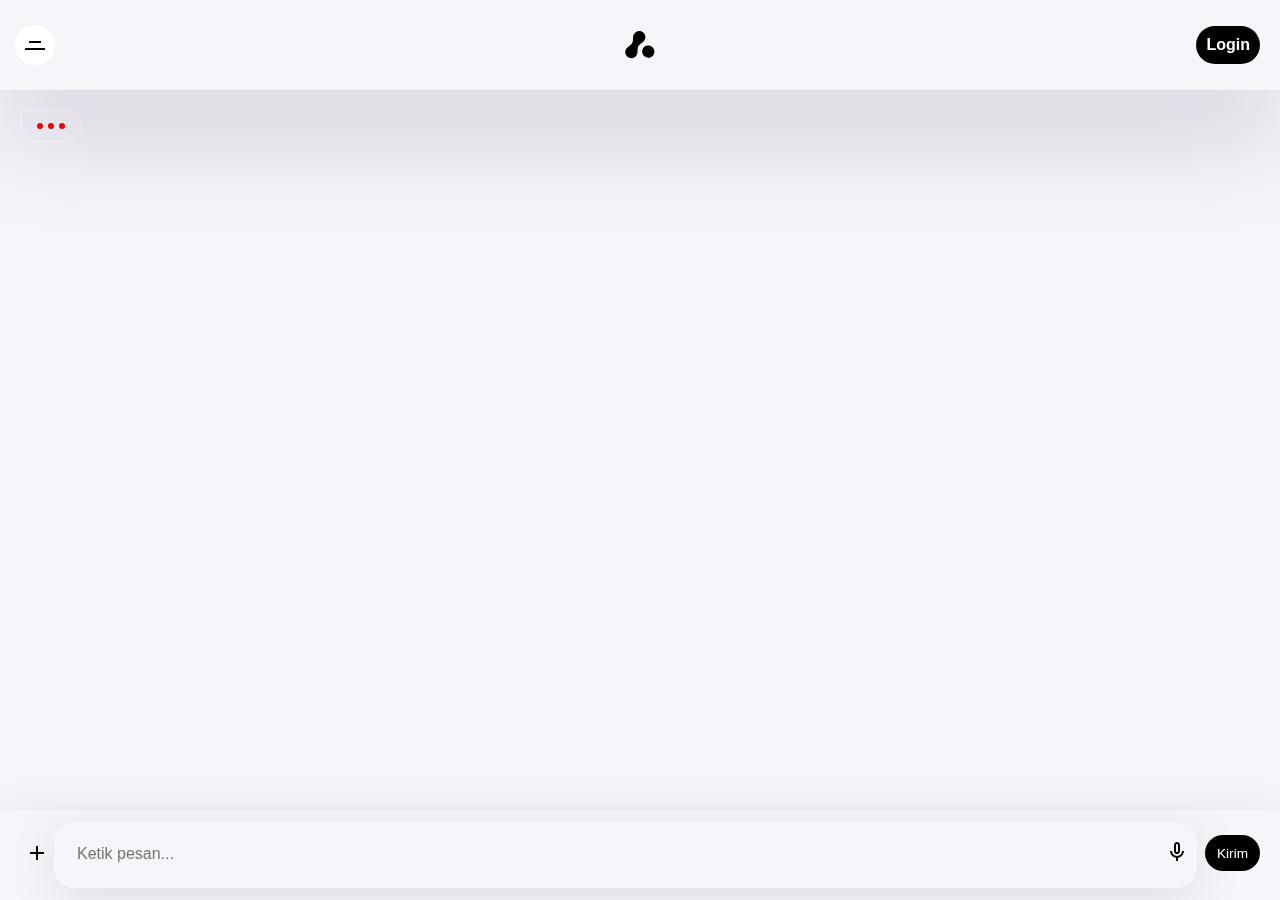
<file: go/chat.html>
<!DOCTYPE html>
<html lang="id">
  <head>
    <meta charset="UTF-8" />
    <meta
      name="viewport"
      content="width=device-width, initial-scale=1.0, viewport-fit=cover"
    />
    <title>Example App Chat | Dev Aiw</title>
    <meta
      name="description"
      content="Demo example Chat. This responsive design All devices."
    />
    <meta content="telephone=no" name="format-detection"/>
    <meta name="HandheldFriendly" content="true"/>
    <link rel="apple-touch-icon" sizes="57x57" href="app/img/favicon/apple-icon-57x57.png" />
    <link rel="apple-touch-icon" sizes="60x60" href="app/img/favicon/apple-icon-60x60.png" />
    <link rel="apple-touch-icon" sizes="72x72" href="app/img/favicon/apple-icon-72x72.png" />
    <link rel="apple-touch-icon" sizes="76x76" href="app/img/favicon/apple-icon-76x76.png" />
    <link rel="apple-touch-icon" sizes="114x114" href="app/img/favicon/apple-icon-114x114.png" />
    <link rel="apple-touch-icon" sizes="120x120" href="app/img/favicon/apple-icon-120x120.png" />
    <link rel="apple-touch-icon" sizes="144x144" href="app/img/favicon/apple-icon-144x144.png" />
    <link rel="apple-touch-icon" sizes="152x152" href="app/img/favicon/apple-icon-152x152.png" />
    <link rel="apple-touch-icon" sizes="180x180" href="app/img/favicon/apple-icon-180x180.png" />
    <link rel="icon" type="image/png" sizes="192x192" href="app/img/favicon/android-icon-192x192.png" />
    <link rel="icon" type="image/png" sizes="32x32" href="app/img/favicon/favicon-32x32.png" />
    <link rel="icon" type="image/png" sizes="96x96" href="app/img/favicon/favicon-96x96.png" />
    <link rel="icon" type="image/png" sizes="16x16" href="app/img/favicon/favicon-16x16.png" />
    <meta name="theme-color" content="#f6f5fa" />
    <link rel="stylesheet" href="./app/css/main.css" />
  </head>
  <body class="anim_fadein">
    <div class="overlay" id="overlay"></div>

    <div class="sidebar" id="sidebar">
      <h2>Demo Chat</h2>
      <div class="new-chat" onclick="newChat()">
        <img src="./app/img/add_chat.svg" alt="New Chat" class="img-new-chat" />New Chat</div>
      <div class="chat-list" id="chatList"></div>
      <div class="sidebar-footer">© 2026 | <a href="https://aiw.boo/">aiw.boo</a></div>
    </div>

    <div class="main" id="main">
      <div class="menu-btn" id="menuBtn"><span></span><span></span></div>
      <div class="header">
        <img src="./app/img/logo/aiw-dark.svg" alt="Logo" class="logo" />
        <!--div class="chat-title" id="headerChatTitle">Chat 1</div-->
        <button id="bt-h-login" class="bt-h-login">Login</button>
      </div>
      <div class="chat-container" id="chatContainer"></div>
      <div class="input-area">
        <div class="u-w">
          <button id="plusBtn" class="bt-plus">
            <svg
              xmlns="http://www.w3.org/2000/svg"
              height="24px"
              viewBox="0 -960 960 960"
              width="24px"
              fill="#000000"
            >
              <path
                d="M440-440H200v-80h240v-240h80v240h240v80H520v240h-80v-240Z"
              />
            </svg>
          </button>
          <div id="uMenu" class="u-m">
            <button id="cameraBtn">
              <img src="./app/img/add_camera.svg" alt="Add Images" class="add-camera" />
              kamera
            </button>
            <button id="imageBtn">
              <img src="./app/img/add_img.svg" alt="Add Images" class="add-img" />
              images
            </button>
            <button id="fileBtn">
              <img src="./app/img/add_files.svg" alt="Add Files" class="add-files" />
              files
            </button>
          </div>
        </div>
        <input type="file" accept="image/*" capture="environment" id="cameraInput" hidden />
        <input type="file" id="imageInput" accept="image/*" hidden />
        <input
          type="file"
          id="fileInput"
          accept=".pdf,.doc,.docx,.txt,.xls,.xlsx"
          hidden
        />
        <textarea
          id="userInput"
          placeholder="Ketik pesan..."
          rows="3"
        ></textarea>
        <button id="voiceBtn" class="bt-voice" title="Voice Input">
          <img src="./app/img/add_voice.svg" alt="Add Voice" class="add-voice" />
          <img src="./app/img/click-stop.svg" alt="Stop Voice" class="stop-voice" />

        </button>
        <button class="bt-send" onclick="sendMessage()">Kirim</button>
      </div>
    </div>
<script src="./app/js/util.js"></script>
<script src="./app/js/chat.js"></script>
<script src="./app/js/upload.js"></script>
<script src="./app/js/plus.js"></script>
<script src="./app/js/voice.js"></script>
<script src="./app/js/input.js"></script>
<script src="./app/js/sidebar.js"></script>
  </body>
</html>
</file>
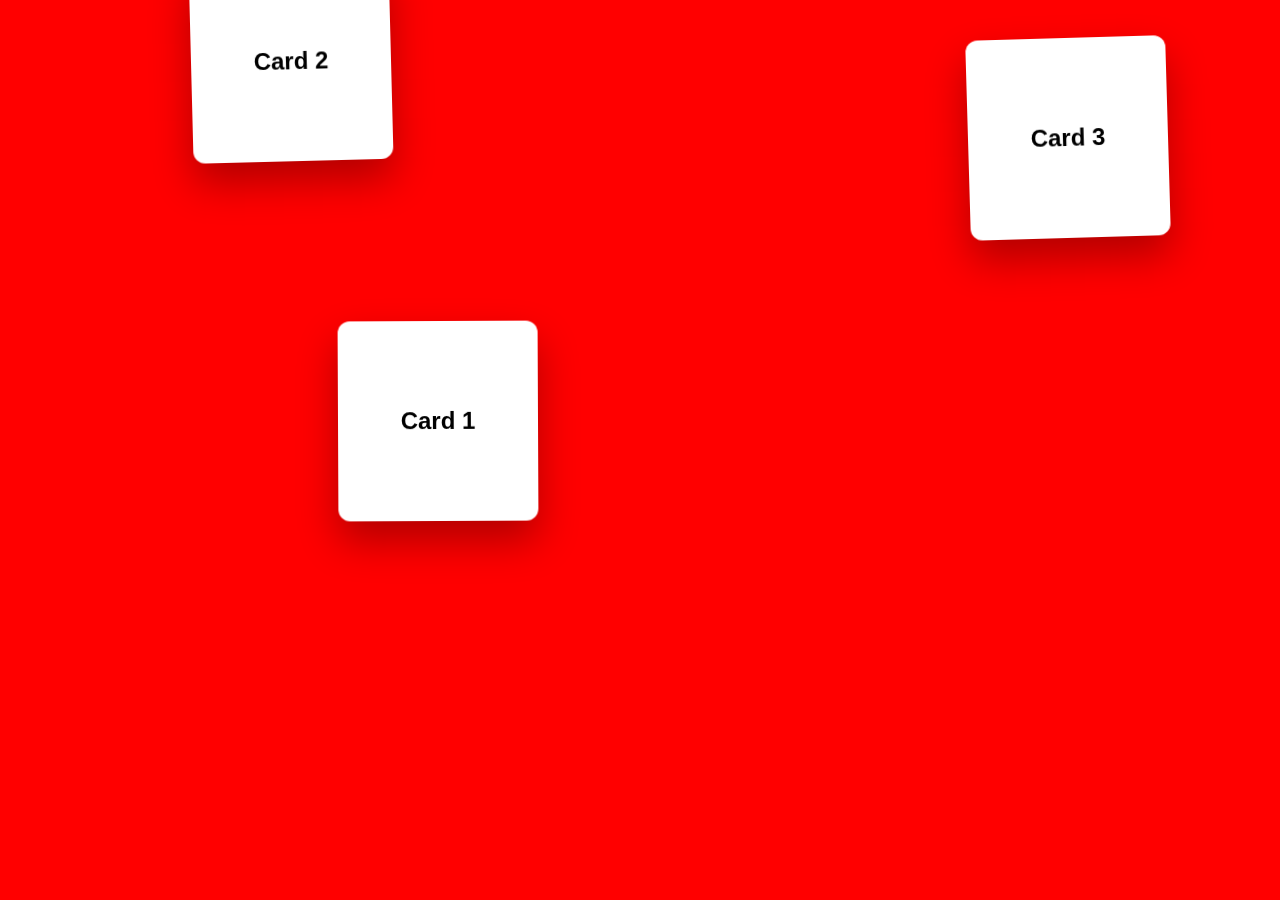
<file: docs/animation/animation-drag-cards.html>
<!DOCTYPE html>
<html lang="id">
<head>
<meta charset="UTF-8">
<meta name="viewport" content="width=device-width, initial-scale=1.0, viewport-fit=cover" />
<title>Animation Drag Cards + Scroll Parallax</title>

<style>
body{
  margin:0;
  font-family:sans-serif;
}

.section{
  height:100vh;
  display:flex;
  justify-content:center;
  align-items:center;
}

.this-animasi-card{
  background: red;
  position:relative;
  overflow:hidden;
}

.this-card{
  width:200px;
  height:200px;
  background:white;
  border-radius:12px;
  box-shadow:0 20px 40px rgba(0,0,0,0.3);
  display:flex;
  justify-content:center;
  align-items:center;
  flex-direction:column;
  position:absolute;
  cursor:grab;
  user-select:none;
  touch-action:none;
  will-change:transform;
}

.this-card h2{
  margin:0;
}
</style>

</head>
<body>
<div class="section this-animasi-card">
  <div class="this-card">
    <h2>Card 1</h2>
  </div>
  <div class="this-card">
    <h2>Card 2</h2>
  </div>
  <div class="this-card">
    <h2>Card 3</h2>
  </div>
</div>

<script>
/*
====================
 * 
 * Cards Drag + Parallax
 * 
====================
 */

document.addEventListener("DOMContentLoaded", () => {

document.querySelectorAll(".this-animasi-card").forEach(parent => {

  const cards = [];
  const cardElements = parent.querySelectorAll(".this-card");

  function randomPos(max){ 
    return Math.random()*max; 
  }

  function isOverlapping(x,y,width,height,others){

    for(const c of others){

      const cx=parseFloat(c.el.style.left);
      const cy=parseFloat(c.el.style.top);
      const cw=c.el.offsetWidth;
      const ch=c.el.offsetHeight;

      if(
        x < cx+cw+20 &&
        x+width+20 > cx &&
        y < cy+ch+20 &&
        y+height+20 > cy
      ){
        return true;
      }
    }

    return false;
  }

  cardElements.forEach(card => {

    const cardWidth = card.offsetWidth || 200;
    const cardHeight = card.offsetHeight || 200;

    let posX,posY,attempts=0;
    const buffer=20;

    do{

      const maxX = parent.clientWidth-cardWidth-buffer*2;
      const maxY = parent.clientHeight-cardHeight-buffer*2;

      posX=randomPos(maxX)+buffer;
      posY=randomPos(maxY)+buffer;

      attempts++;

    }while(isOverlapping(posX,posY,cardWidth,cardHeight,cards)&&attempts<500)

    card.style.left=posX+"px";
    card.style.top=posY+"px";

    const cObj={
      el:card,
      velocityX:0,
      velocityY:0,
      dragging:false,
      offsetX:0,
      offsetY:0
    };

    cards.push(cObj);

    card.addEventListener("touchstart",(e)=>{
      e.stopPropagation();
    },{passive:false});

    card.addEventListener("touchmove",(e)=>{
      e.stopPropagation();
    },{passive:false});

    card.addEventListener("pointerdown",e=>{

      e.stopPropagation();

      cObj.dragging=true;
      card.setPointerCapture(e.pointerId);

      cObj.offsetX=e.clientX-parseFloat(card.style.left);
      cObj.offsetY=e.clientY-parseFloat(card.style.top);

      card.style.cursor="grabbing";
    });

    card.addEventListener("pointermove",e=>{

      if(!cObj.dragging) return;

      e.preventDefault();

      let newX=e.clientX-cObj.offsetX;
      let newY=e.clientY-cObj.offsetY;

      cObj.velocityX=newX-parseFloat(card.style.left);
      cObj.velocityY=newY-parseFloat(card.style.top);

      card.style.left=newX+"px";
      card.style.top=newY+"px";
    });

    card.addEventListener("pointerup",()=>{
      cObj.dragging=false;
      card.style.cursor="grab";
    });

  });

  function animate(){

    cards.forEach(c=>{

      if(!c.dragging){

        let left=parseFloat(c.el.style.left);
        let top=parseFloat(c.el.style.top);

        const maxX=parent.clientWidth-c.el.offsetWidth;
        const maxY=parent.clientHeight-c.el.offsetHeight;

        const minX=0;
        const minY=0;

        const stiffness=0.1;
        const damping=0.7;

        if(left<minX){

          let force=(minX-left)*stiffness;
          c.velocityX+=force;
          c.velocityX*=damping;
          left+=c.velocityX;

        }else if(left>maxX){

          let force=(maxX-left)*stiffness;
          c.velocityX+=force;
          c.velocityX*=damping;
          left+=c.velocityX;

        }else{

          left+=c.velocityX;
          c.velocityX*=0.95;

        }

        if(top<minY){

          let force=(minY-top)*stiffness;
          c.velocityY+=force;
          c.velocityY*=damping;
          top+=c.velocityY;

        }else if(top>maxY){

          let force=(maxY-top)*stiffness;
          c.velocityY+=force;
          c.velocityY*=damping;
          top+=c.velocityY;

        }else{

          top+=c.velocityY;
          c.velocityY*=0.95;

        }

        c.el.style.left=left+"px";
        c.el.style.top=top+"px";

      }

    });

    requestAnimationFrame(animate);

  }

  animate();

});

});


let thisScrollY = window.scrollY;
let thisTargetScroll = window.scrollY;

const cards = document.querySelectorAll(".this-card");

window.addEventListener("scroll", () => {
  thisTargetScroll = window.scrollY;
});

function parallaxLoop(){

  thisScrollY += (thisTargetScroll - thisScrollY) * 0.1;

  cards.forEach((card, i) => {

    const rect = card.getBoundingClientRect();

    const speed = 0.1 + (i * 0.05);

    const offset = (rect.top - window.innerHeight / 2) * speed;

    const rotate = offset * 0.02;

    card.style.transform =
      `translate3d(0, ${offset}px, 0) rotate(${rotate}deg)`;

  });

  requestAnimationFrame(parallaxLoop);
}

parallaxLoop();
</script>

</body>
</html>
</file>
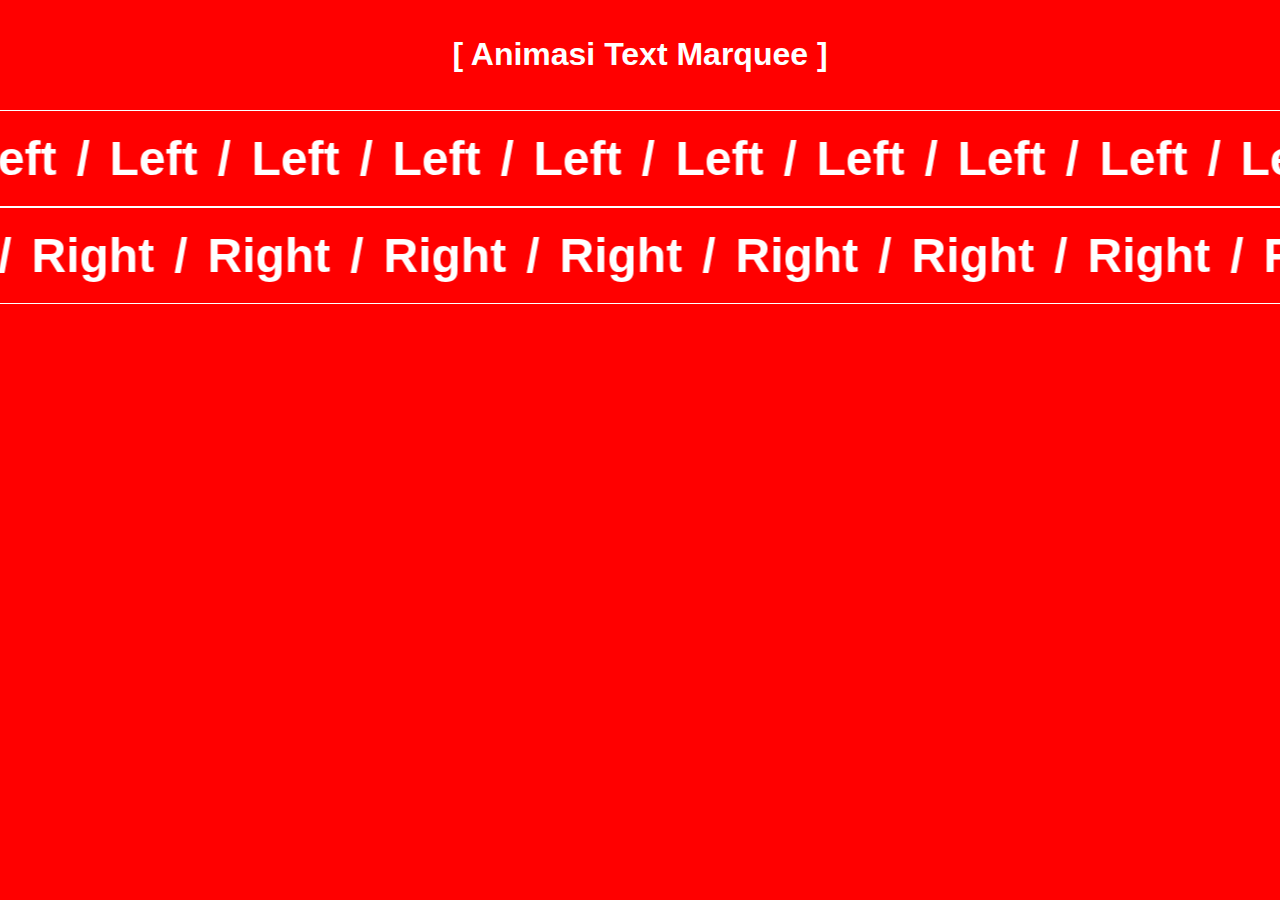
<file: docs/animation/animation-text-marquee.html>
<!DOCTYPE html>
<html lang="id">
<head>
<meta charset="UTF-8">
<meta name="viewport" content="width=device-width, initial-scale=1.0, viewport-fit=cover" />
<title>Animasi Teks Marquee Kiri dan Kanan</title>

<style>
  body {
    margin: 0;
    font-family: Arial, sans-serif;
    background: red;
    color: #fff;
  }

  ._marquee {
    width: 100%;
    overflow: hidden;
    white-space: nowrap;
    border-top: 1px solid #fff;
    border-bottom: 1px solid #fff;
    padding: 20px 0;
    position: relative;
  }

  ._marquee__inner {
    display: inline-flex;
    white-space: nowrap;
    will-change: transform;
  }

  ._marquee__inner span {
    margin-right: 20px;
    font-size: 48px;
    font-weight: bold;
  }

  ._marquee__delimiter {
    margin-right: 20px;
  }
</style>
</head>

<body>
<main>
<h1 style="text-align:center;font-size:2rem;padding:15px">[ Animasi Text Marquee ]</h1>
<div class="_marquee _marquee-kiri">Left</div>

<div class="_marquee _marquee-kanan">Right</div>
</main>
<script>
class _marqueeWithDelimiterAlways {
  constructor(selector, options = {}) {
    this.elements = document.querySelectorAll(selector);
    this.speed = options.speed || 1;
    this.slowSpeed = options.slowSpeed || 0.3;
    this.delimiter = options.delimiter || '/';
    this.direction = options.direction || -1; 

    this.instances = [];
    this.handleResize = this.debounce(this.onResize.bind(this), 150);

    window.addEventListener('resize', this.handleResize);

    this.init();
  }

  createContent(inner, words) {
    inner.innerHTML = '';

    const spanText = document.createElement('span');
    spanText.textContent = words.join(' ');

    const spanDelimiter = document.createElement('span');
    spanDelimiter.className = '_marquee__delimiter';
    spanDelimiter.textContent = ' ' + this.delimiter;

    inner.appendChild(spanText);
    inner.appendChild(spanDelimiter);
  }

  init() {
    this.elements.forEach(_marquee => {
      const inner = document.createElement('div');
      inner.classList.add('_marquee__inner');

      const words = _marquee.textContent.trim().split(/\s+/);

      this.createContent(inner, words);

      _marquee.innerHTML = '';
      _marquee.appendChild(inner);

      const instance = {
        _marquee,
        inner,
        words,
        clones: [],
        pos: 0,
        speed: this.speed,
        direction: this.direction,
        rafId: null
      };

      this.buildClones(instance);

      _marquee.addEventListener('mouseenter', () => {
        instance.speed = this.slowSpeed;
      });

      _marquee.addEventListener('mouseleave', () => {
        instance.speed = this.speed;
      });

      this.animate(instance);
      this.instances.push(instance);
    });
  }

  buildClones(instance) {
    const { _marquee, inner } = instance;

    instance.clones.forEach(c => c.remove());
    instance.clones = [];

    let totalWidth = inner.scrollWidth;
    const containerWidth = _marquee.offsetWidth;

    let maxClones = 20;

    while (totalWidth < containerWidth * 2 && maxClones--) {
      const clone = inner.cloneNode(true);
      _marquee.appendChild(clone);
      instance.clones.push(clone);
      totalWidth += clone.scrollWidth;
    }
  }

  animate(instance) {
    const step = (now) => {
      if (!document.body.contains(instance.inner)) return;

      if (!instance.lastTime) instance.lastTime = now;

      const delta = (now - instance.lastTime) / 16.67;
      instance.lastTime = now;

      instance.pos += instance.speed * instance.direction * delta;

      const totalWidth = instance.inner.scrollWidth;

      if (instance.direction === -1 && instance.pos <= -totalWidth) {
        instance.pos += totalWidth;
      }

      if (instance.direction === 1 && instance.pos >= 0) {
        instance.pos -= totalWidth;
      }

      const smooth = Math.round(instance.pos * 100) / 100;

      [instance.inner, ...instance.clones].forEach(el => {
        el.style.transform = `translate3d(${smooth}px,0,0)`;
      });

      instance.rafId = requestAnimationFrame(step);
    };

    instance.rafId = requestAnimationFrame(step);
  }

  onResize() {
    this.instances.forEach(instance => {
      instance.pos = 0;
      this.createContent(instance.inner, instance.words);
      this.buildClones(instance);
    });
  }

  debounce(fn, delay) {
    let t;
    return (...args) => {
      clearTimeout(t);
      t = setTimeout(() => fn.apply(this, args), delay);
    };
  }
}

// kiri
new _marqueeWithDelimiterAlways('._marquee-kiri', { 
  speed: 0.7,
  slowSpeed: 0.3,
  delimiter: '/',
  direction: -1
});

// kanan
new _marqueeWithDelimiterAlways('._marquee-kanan', { 
  speed: 0.7,
  slowSpeed: 0.3,
  delimiter: '/',
  direction: 1
});
</script>

</body>
</html>
</file>
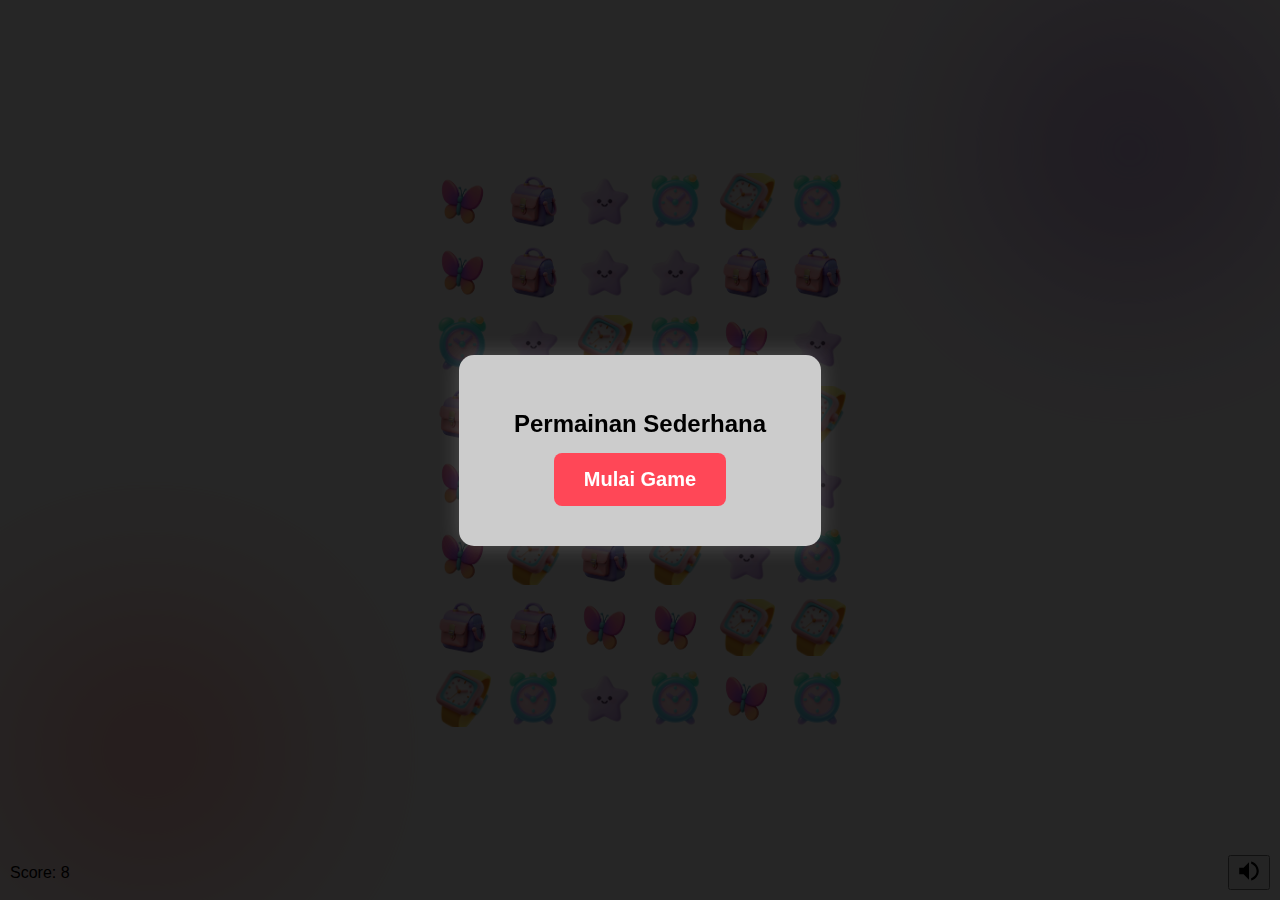
<file: docs/games/match-3-game.html>
<!DOCTYPE html>
<html lang="id">
<head>
  <meta charset="UTF-8">
  <meta name="viewport" content="width=device-width, initial-scale=1.0">
  <title>Permainan Match 3</title>
<meta name="description" content="Mainkan game Match-3 seru dengan gameplay sederhana dan ringan. Cocok untuk semua usia.">
  <style>
    body {
      margin: 0;
      font-family: Arial;
      background: #fff;
      color: #000;
      text-align: center;
      overflow: hidden;
    }

    .circle-left {
      position: absolute;
      bottom: 0;
      left: 0;
      width: 300px;
      height: 300px;
      background: radial-gradient(circle, #ff9a9e, #fad0c4);
      border-radius: 50%;
      filter: blur(100px);
      z-index: 0;
    }

    .circle-right {
      position: absolute;
      top: 0;
      right: 0;
      width: 300px;
      height: 300px;
      background: radial-gradient(circle, #a18cd1, #fbc2eb);
      border-radius: 50%;
      filter: blur(100px);
      z-index: 0;
    }

    h2 {
      margin: 15px;
    }

    .section {
      display: flex;
      flex-direction: column;
      justify-content: center;
      align-items: center;

      min-height: 100vh;
      min-height: 100dvh;
      padding: 10px;
      box-sizing: border-box;
      overflow: hidden;
    }

    #game {
      position: relative;
      display: grid;
      grid-template-columns: repeat(6, 1fr);
      gap: 6px;
      width: min(90vw, 60vh);
      max-width: 420px;
      margin: auto;
    }

    .tile {
      aspect-ratio: 1/1;
      border-radius: 12px;
      padding: 4px;
      background: transparent;
    }

    .inner {
      width: 100%;
      height: 100%;
      border-radius: 8px;
      transition: transform .3s cubic-bezier(.2, .8, .2, 1), opacity .2s;
    }

    .fade {
      opacity: 0;
      transform: scale(0.5);
    }

    .particle {
      position: absolute;
      border-radius: 50%;
      pointer-events: none;
      z-index: 999;
      width: 8px;
      height: 8px;
      background: #fff;
      animation: explode 0.6s ease-out forwards;
    }

    @keyframes explode {
      from {
        transform: translate(0, 0) scale(1);
        opacity: 1;
      }

      to {
        transform: translate(var(--x), var(--y)) scale(0.3);
        opacity: 0;
      }
    }

    #overlay {
      position: fixed;
      top: 0;
      left: 0;
      width: 100%;
      height: 100%;
      background: rgba(0, 0, 0, 0.85);
      display: flex;
      justify-content: center;
      align-items: center;
      z-index: 9999;
      transition: opacity 0.5s ease;
    }

    .modal {
      text-align: center;
      background: #ccc;
      padding: 40px;
      border-radius: 15px;
      box-shadow: 0 0 20px rgba(255, 255, 255, 0.2);
    }

    #startBtn {
      padding: 15px 30px;
      font-size: 20px;
      cursor: pointer;
      background-color: #ff4757;
      color: white;
      border: none;
      border-radius: 8px;
      font-weight: bold;
    }

    #startBtn:hover {
      background-color: #ff6b81;
      transform: scale(1.05);
    }

    .mute-icon {
      position: absolue;
      top: 5%;
      right: 5%;
    }

    .mute-icon svg {
      width: 26px;
      height: 26px;
      fill: black;
    }

    .inner {
      animation: idleWiggle 2s ease-in-out infinite;
    }

    @keyframes idleWiggle {
      0% {
        transform: rotate(0deg) scale(1);
      }

      25% {
        transform: rotate(1.5deg) scale(1.03);
      }

      50% {
        transform: rotate(0deg) scale(1);
      }

      75% {
        transform: rotate(-1.5deg) scale(1.03);
      }

      100% {
        transform: rotate(0deg) scale(1);
      }
    }

    /*.comboText {
      position: absolute;
      top: 40%;
      left: 50%;
      transform: translate(-50%, -50%);
      font-size: 24px;
      font-weight: bold;
      color: yellow;
      text-shadow: 0 0 10px orange;
      animation: pop 0.8s ease;
    }

    @keyframes pop {
      0% {
        transform: translate(-50%, -50%) scale(0.5);
        opacity: 0;
      }

      50% {
        transform: translate(-50%, -50%) scale(1.2);
        opacity: 1;
      }

      100% {
        transform: translate(-50%, -60%) scale(1);
        opacity: 0;
      }
    }*/
  </style>
</head>

<body>
  <div id="overlay">
    <div class="modal">
      <h2>Permainan Sederhana</h2>
      <button id="startBtn">Mulai Game</button>
    </div>
  </div>

  <section class="section">
    <div class="circle-left"></div>
    <div class="circle-right"></div>

    <div id="game"></div>

    <audio id="bgm" src="/___cdn/app/sounds/loop.mp3" loop preload="auto"></audio>
    <audio id="matchSound" src="/___cdn/app/sounds/match.mp3" preload="auto"></audio>
    <audio id="swapSound" src="/___cdn/app/sounds/swap.mp3" preload="auto"></audio>

    <div style="
  position: absolute;
  bottom: 0;
  left: 0;
  right: 0;
  display: flex;
  justify-content: space-between;
  align-items: center;
  padding: 10px;
  box-sizing: border-box;
">
      <div id="score">Score: 0</div>
      <button id="muteBtn" class="mute-icon">

        <svg id="iconSoundOn" xmlns="http://www.w3.org/2000/svg" viewBox="0 0 24 24">
          <path d="M3 9v6h4l5 5V4L7 9H3z" />
          <path d="M14 3.23v2.06c2.89 1 5 3.77 5 6.71s-2.11 5.71-5 6.71v2.06c4.01-1.09 7-4.71 7-8.77s-2.99-7.68-7-8.77z" />
        </svg>

        <svg id="iconSoundOff" xmlns="http://www.w3.org/2000/svg" viewBox="0 0 24 24" style="display:none;">
          <path d="M4.27 3L3 4.27 7.73 9H3v6h4l5 5v-6.73l4.73 4.73L21 19.73 4.27 3z" />
        </svg>

      </button>

    </div>
  </section>

  <script>
    const cols = 6;
    const rows = 8;

    const candies = [
      "/___cdn/app/img/c1.png",
      "/___cdn/app/img/c2.png",
      "/___cdn/app/img/c3.png",
      "/___cdn/app/img/c4.png",
      "/___cdn/app/img/c5.png"
    ];

    const game = document.getElementById("game");
    const scoreEl = document.getElementById("score");

    const bgm = document.getElementById('bgm');
    const matchSound = document.getElementById("matchSound");
    const swapSound = document.getElementById("swapSound");

    const overlay = document.getElementById('overlay');
    const startBtn = document.getElementById('startBtn');
    const muteBtn = document.getElementById('muteBtn');
    const iconOn = document.getElementById("iconSoundOn");
    const iconOff = document.getElementById("iconSoundOff");

    let board = [];
    let startX, startY, activeTile;
    let animating = false;
    let score = 0;

    startBtn.onclick = () => {
      bgm.play().catch(() => {});
      overlay.style.display = 'none';
    };

    muteBtn.onclick = () => {
      bgm.muted = !bgm.muted;

      iconOn.style.display = bgm.muted ? "none" : "block";
      iconOff.style.display = bgm.muted ? "block" : "none";
    };

    function createBoard() {
      for (let i = 0; i < cols * rows; i++) {
        let t = document.createElement("div");
        t.className = "tile";
        t.dataset.id = i;

        let inner = document.createElement("div");
        inner.className = "inner";

        setColor(inner);
        t.appendChild(inner);
        addEvents(t);

        game.appendChild(t);
        board.push(t);
      }
    }

    function addEvents(t) {
      t.addEventListener("touchstart", startDrag);
      t.addEventListener("touchmove", moveDrag);
      t.addEventListener("touchend", endDrag);

      t.addEventListener("mousedown", startDrag);
      t.addEventListener("mousemove", moveDrag);
      t.addEventListener("mouseup", endDrag);
    }

    function setColor(el) {
      const img = candies[Math.floor(Math.random() * candies.length)];
      el.style.background = `url(${img}) center/cover no-repeat`;
    }

    function startDrag(e) {
      if (animating) return;

      const touch = e.touches ? e.touches[0] : e;
      startX = touch.clientX;
      startY = touch.clientY;
      activeTile = this;
    }

    function moveDrag(e) {
      if (!activeTile || animating) return;

      const touch = e.touches ? e.touches[0] : e;
      let dx = touch.clientX - startX;
      let dy = touch.clientY - startY;

      let id = +activeTile.dataset.id;
      let row = Math.floor(id / cols);
      let col = id % cols;

      let target = null;
      let threshold = 25;

      if (Math.abs(dx) > Math.abs(dy)) {
        if (dx > threshold && col < cols - 1) target = board[id + 1];
        if (dx < -threshold && col > 0) target = board[id - 1];
      } else {
        if (dy > threshold && row < rows - 1) target = board[id + cols];
        if (dy < -threshold && row > 0) target = board[id - cols];
      }

      if (target) {
        swapAction(activeTile, target);
        activeTile = null;
      }
    }

    function endDrag() {
      activeTile = null;
    }

    function swapAction(a, b) {
      animating = true;

      playSound(swapSound);
      animateSwap(a, b);

      setTimeout(() => {
        swapColor(a, b);

        if (!checkMatch()) {
          animateSwap(a, b);
          setTimeout(() => swapColor(a, b), 150);
        }

        animating = false;
      }, 150);
    }

    function swapColor(a, b) {
      let tmp = a.firstChild.style.backgroundImage;
      a.firstChild.style.backgroundImage = b.firstChild.style.backgroundImage;
      b.firstChild.style.backgroundImage = tmp;
    }

    function animateSwap(a, b) {
      const aInner = a.firstChild;
      const bInner = b.firstChild;

      aInner.style.animation = "none";
      bInner.style.animation = "none";

      aInner.offsetHeight;

      aInner.style.transform = "scale(1.2)";
      bInner.style.transform = "scale(1.2)";

      setTimeout(() => {

        aInner.style.transform = "";
        bInner.style.transform = "";

        aInner.style.animation = "";
        bInner.style.animation = "";
      }, 150);
    }

    function checkMatch() {
      let toRemove = new Set();

      for (let i = 0; i < cols * rows; i++) {
        let current = board[i].firstChild.style.backgroundImage;

        // horizontal
        if (i % cols <= cols - 3) {
          if (current &&
            board[i + 1].firstChild.style.backgroundImage === current &&
            board[i + 2].firstChild.style.backgroundImage === current) {
            toRemove.add(i);
            toRemove.add(i + 1);
            toRemove.add(i + 2);
          }
        }

        if (i < cols * (rows - 2)) {
          if (current &&
            board[i + cols].firstChild.style.backgroundImage === current &&
            board[i + 2 * cols].firstChild.style.backgroundImage === current) {
            toRemove.add(i);
            toRemove.add(i + cols);
            toRemove.add(i + 2 * cols);
          }
        }
      }

      if (toRemove.size) {
        playSound(matchSound);

        toRemove.forEach(i => {
          explodeEffect(board[i]);
          board[i].firstChild.classList.add("fade");
        });

        setTimeout(() => {
          toRemove.forEach(i => {
            board[i].firstChild.style.backgroundImage = "";
            board[i].firstChild.classList.remove("fade");
          });

          score += toRemove.size;
          updateScore();

          gravity();
        }, 200);

        return true;
      }

      return false;
    }

    function gravity() {
      let tileSize = board[0].offsetHeight + 6;

      for (let col = 0; col < cols; col++) {
        let empty = [];

        for (let row = rows - 1; row >= 0; row--) {
          let i = row * cols + col;

          if (!board[i].firstChild.style.backgroundImage) {
            empty.push(i);
          } else if (empty.length) {
            let target = empty.shift();

            board[target].firstChild.style.backgroundImage =
              board[i].firstChild.style.backgroundImage;

            board[i].firstChild.style.backgroundImage = "";
            empty.push(i);
          }
        }

        empty.forEach(i => {
          setColor(board[i].firstChild);
        });
      }

      setTimeout(checkMatch, 200);
    }

    function explodeEffect(tile) {
      let rect = tile.getBoundingClientRect();
      let gameRect = game.getBoundingClientRect();

      let cx = rect.left - gameRect.left + rect.width / 2;
      let cy = rect.top - gameRect.top + rect.height / 2;

      for (let i = 0; i < 20; i++) {
        let p = document.createElement("div");
        p.className = "particle";

        let hue = Math.random() * 360;
        p.style.background = `hsl(${hue}, 100%, 60%)`;

        let angle = Math.random() * Math.PI * 2;
        let dist = 40 + Math.random() * 60;

        p.style.left = cx + "px";
        p.style.top = cy + "px";

        p.style.setProperty("--x", Math.cos(angle) * dist + "px");
        p.style.setProperty("--y", Math.sin(angle) * dist + "px");

        let size = 6 + Math.random() * 6;
        p.style.width = size + "px";
        p.style.height = size + "px";

        game.appendChild(p);

        setTimeout(() => p.remove(), 600);
      }
    }

    function playSound(s) {
      if (!s) return;
      s.currentTime = 0;
      s.play().catch(() => {});
    }

    function updateScore() {
      scoreEl.innerText = "Score: " + score;
    }

    createBoard();
    setTimeout(checkMatch, 100);
  </script>

</body>
</html>
</file>
<file: go/app/css/main.css>
:root {
  --header-height: 90px;
  --footer-height: 90px;
  --sidebar-width: 260px;
}

* {
  margin: 0;
  padding: 0;
  box-sizing: border-box;
  font-family: "Segoe UI", sans-serif;
}

html,
body {
  height: 100%;
  background: #f6f5fa;
  color: #000;
  overflow: hidden;
}

/* ================= MENU BUTTON ================= */

.menu-btn {
  position: absolute;
  left: 15px;
  top: calc((var(--header-height) - 40px) / 2);
  width: 40px;
  height: 40px;
  background: #fff;
  border-radius: 50%;
  display: flex;
  flex-direction: column;
  justify-content: center;
  align-items: center;
  gap: 5px;
  cursor: pointer;
  z-index: 5;
}

.menu-btn span:nth-child(1) {
  width: 12px;
  height: 2px;
  background: #000;
}

.menu-btn span:nth-child(2) {
  width: 20px;
  height: 2px;
  background: #000;
}

/* ================= OVERLAY ================= */
.overlay {
  position: fixed;
  inset: 0;
  background: rgba(0, 0, 0, 0.3);
  opacity: 0;
  visibility: hidden;
  pointer-events: none;
  transition:
    opacity 0.3s ease,
    visibility 0.3s ease;
  z-index: 1000;
}

.overlay.active {
  opacity: 1;
  visibility: visible;
  pointer-events: auto;
}

/* ================= SIDEBAR ================= */

.sidebar {
  position: fixed;
  top: 0;
  left: 0;
  width: var(--sidebar-width);
  height: 100%;
  background: #f6f5fa;
  display: flex;
  flex-direction: column;
  transform: translateX(-260px);
  transition: transform 0.3s ease;
  z-index: 1001;
  overflow-y: auto;
  will-change: transform;
}

.sidebar h2 {
  height: var(--header-height);
  line-height: var(--header-height);
  font-size: 1.8rem;
  padding: 0 15px;
  border-bottom: 1px solid #000;
  text-align: center;
}

.new-chat {
  display: flex;
  align-items: center;
  font-size: 18px;
  padding: 12px 0;
  margin: 0 18px;
  border-radius: 5px;
  cursor: pointer;
  font-weight: bold;
}

.new-chat:hover {
  border: 1px solid #000;
}

.new-chat .img-new-chat {
  margin-right: 5px;
}

.chat-list {
  flex: 1;
  overflow-y: auto;
  padding: 0 10px;
}

.chat-item {
  padding: 10px;
  margin-bottom: 5px;
  border-radius: 5px;
  cursor: pointer;
  display: flex;
  justify-content: space-between;
  align-items: center;
}

.chat-item.active {
  border: 1px solid #000;
}

.chat-item span.close-btn {
  margin-left: 10px;
  cursor: pointer;
  color: #ff5555;
  font-weight: bold;
}

.sidebar-footer {
  height: var(--footer-height);
  line-height: var(--footer-height);
  font-size: 1.1rem;
  text-align: center;
  border-top: 1px solid #000;
}

/* ================= MAIN ================= */

.main {
  position: relative;
  display: flex;
  flex-direction: column;
  height: 100%;
  width: 100%;
  transform: translateX(0);
  transition: transform 0.3s ease;
  will-change: transform;
}

/* ================= HEADER ================= */

.header {
  display: flex;
  align-items: center;
  justify-content: center;
  position: relative;
  height: var(--header-height);
  background-color: #f6f5fa;
  padding: 0 20px;
  box-shadow: rgba(17, 12, 46, 0.15) 0 48px 100px 0;
}

.header img.logo {
  height: 40px;
  object-fit: contain;
}

.header .chat-title {
  position: absolute;
  right: 20px;
  font-size: 1rem;
}

.bt-h-login {
  position: absolute;
  right: 20px;
  font-size: 1rem;
  background: black;
  color: white;
  border: none;
  margin: 5px auto;
  padding: 10px 10px;
  border-radius: 50px;
  cursor: pointer;
  font-weight: bold;
}

/* ================= CHAT ================= */

.chat-container {
  flex: 1;
  padding: 20px 20px calc(var(--footer-height) + 20px);
  overflow-y: auto;
  display: flex;
  flex-direction: column;
}

.message {
  max-width: 70%;
  padding: 12px 16px;
  border-radius: 20px;
  margin-bottom: 15px;
}

.user {
  align-self: flex-end;
  border-radius: 20px 5px 20px 20px;
  border: 1px solid #fff;
}

.bot {
  align-self: flex-start;
  border-radius: 5px 20px 20px 20px;
  border: 1px solid #fff;
}

/* ================= INPUT ================= */

.input-area {
  position: absolute;
  bottom: 0;
  left: 0;
  right: 0;
  height: var(--footer-height);
  display: flex;
  padding: 0 20px;
  background-color: #f6f5fa;
  box-shadow: rgba(0, 0, 0, 0.1) 0 10px 50px;
}

.input-area textarea {
  flex: 1;
  margin: 12px 0;
  padding: 10px 15px;
  border-radius: 20px;
  border: none;
  outline: none;
  background: #f6f5fa;
  box-shadow: rgba(0, 0, 0, 0.1) 0 10px 50px;
  resize: none;
  overflow-y: auto;
  overflow-x: hidden;

  scrollbar-width: none;
  -ms-overflow-style: none;
}

.input-area textarea::-webkit-scrollbar {
  display: none;
}

#userInput {
  font-size: 16px;
  line-height: normal;
  overflow-y: auto;
  overflow-x: hidden;
  padding: 23px;
  scrollbar-width: none;
  -ms-overflow-style: none;
}

#userInput::-webkit-scrollbar {
  display: none;
}

#voiceBtn {
  position: absolute;
  right: 86px;
  margin: 25px 0 12px 8px;
  height: 36px;
  border: none;
  background: transparent;
  cursor: pointer;
  padding:5px;
  border-radius: 5pc;
}

.input-area .bt-send {
  margin: 25px 0 12px 8px;
  padding: 0 12px;
  height: 36px;
  border-radius: 18px;
  border: none;
  background: #000;
  color: #fff;
  font-size: 0.85rem;
  cursor: pointer;
  transition: transform 0.2s ease;
}

.input-area .bt-send:hover {
  transform: scale(1.1);
}

/* ================= TYPING ================= */

.typing {
  display: flex;
  gap: 5px;
  align-items: center;
}

.typing span {
  width: 6px;
  height: 6px;
  background: red;
  border-radius: 50%;
  animation: blink 1.4s infinite both;
}

.typing span:nth-child(2) {
  animation-delay: 0.2s;
}
.typing span:nth-child(3) {
  animation-delay: 0.4s;
}

@keyframes blink {
  0% {
    opacity: 0.2;
  }
  20% {
    opacity: 1;
  }
  100% {
    opacity: 0.2;
  }
}

.u-w {
  position: relative;
  display: inline-block;
}
.bt-plus,
.u-m button {
  background: none;
  border: none;
  cursor: pointer;
  padding: 6px;
}
.bt-plus svg,
.u-m button svg {
  pointer-events: none;
}
#plusBtn {
  position: relative;
  left: 0;
  top: 0;
  font-size: 36px;
  cursor: pointer;
  display: flex;
  align-items: center;
  justify-content: center;
  margin: 25px 0 12px 0;
  padding: 0 5px;
  height: 36px;
  border-radius: 18px;
  border: none;
  background: transparent;
  color: #000;
  cursor: pointer;
  transition: transform 0.2s ease;
}
.u-m {
  position: absolute;
  max-width: 200px;
  bottom: 100px;
  left: 0;
  display: none;
  flex-direction: row;
  background: white;
  border-radius: 10px;
  box-shadow: 0 5px 15px rgba(0, 0, 0, 0.15);
  padding: 6px;
  z-index: 999;
}

.u-m button {
  width: 160px;
  display: flex;
  flex-direction: column;
  align-items: center;
  gap: 6px;
}
.u-m button:hover {
  background: #f0f0f0;
}

/* ================= FADE ================= */

@keyframes fadeIn {
  from {
    opacity: 0;
  }
  to {
    opacity: 1;
  }
}

.anim_fadein {
  animation: fadeIn 1s ease-in-out;
}

/* ================= RESPONSIVE ================= */

@media (max-width: 600px) {
  .message {
    max-width: 80%;
  }
}
</file>
